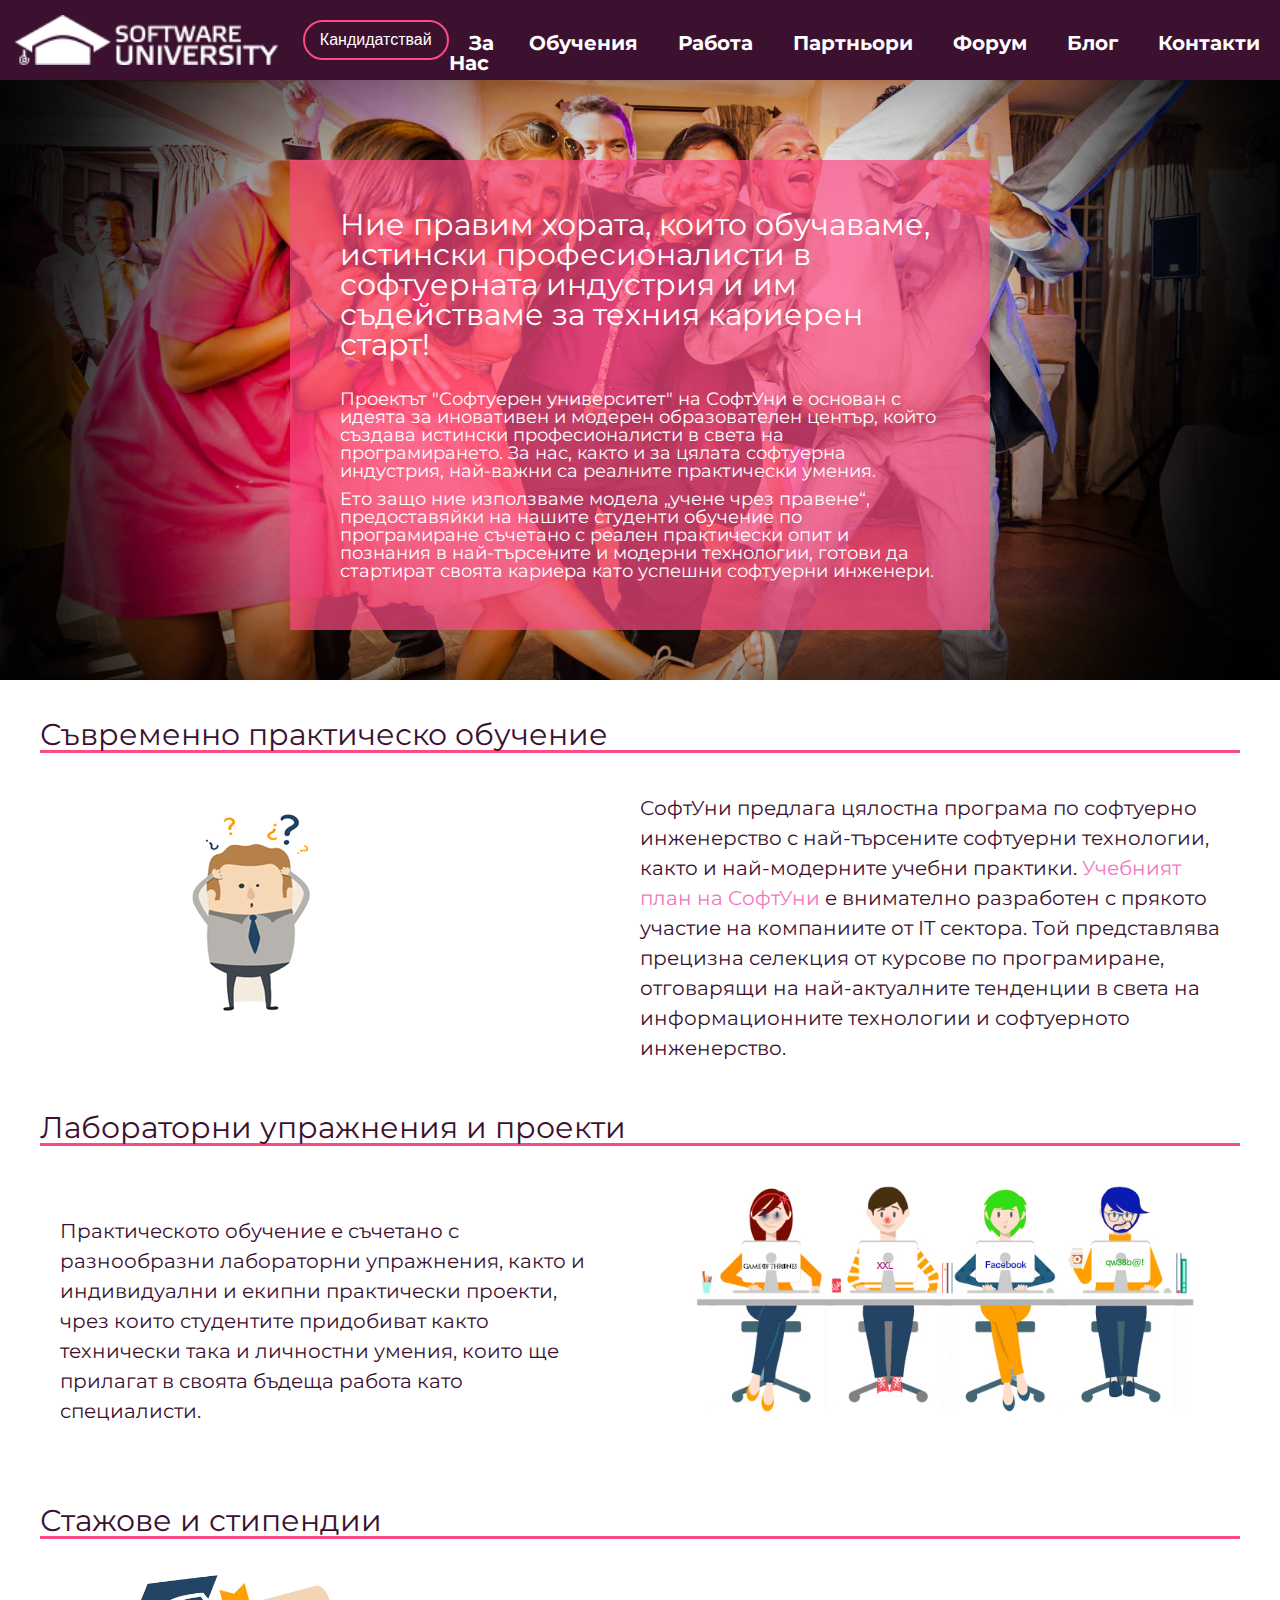
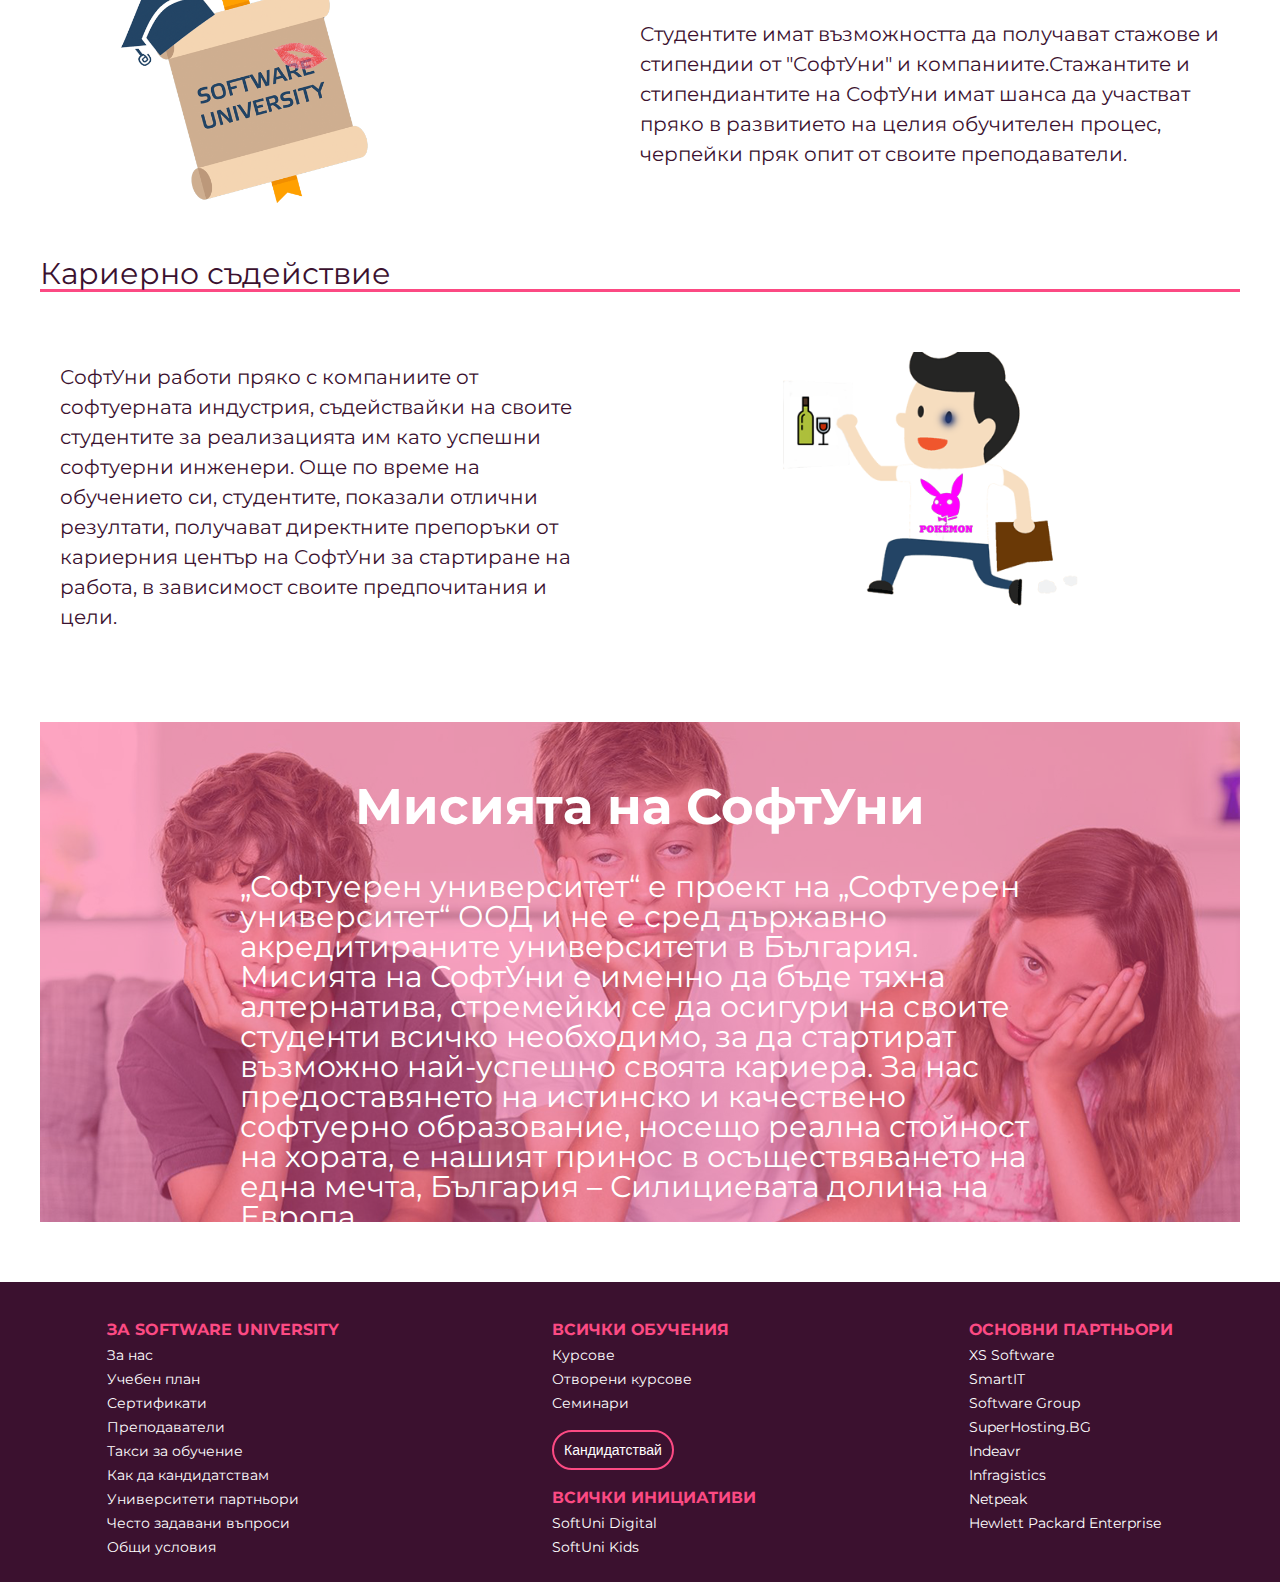
<file: index.html>
<!DOCTYPE html>
<html>
  <head>
    <meta charset="utf-8">
    <title>SoftUni Project</title>
    <link rel="stylesheet" href="reset.css">
    <link rel="stylesheet" href="my-project.css">

  </head>
  <body>
    <header>
      <img src="software-university-logo.png" alt=""/>
    <button type="button" name="button">Кандидатствай</button>
      <nav>
        <div class="nav-primary">

          <ul>
            <li><a href="index.html">За нас</a></li>
            <li><a href="#">Обучения</a></li>
            <li><a href="#">Работа</a></li>
            <li><a href="#">Партньори</a></li>
            <li><a href="#">Форум</a></li>
            <li><a href="#">Блог</a></li>
            <li><a href="contact.html">Контакти</a></li>
          </ul>
        </div>
      </nav>
    </header>
    <section class="main">

      <article class="info">
        <div class="text">


      <h1>Ние правим хората, които обучаваме, истински професионалисти в
        софтуерната индустрия и им съдействаме за техния кариерен старт!</h1>
        <p>Проектът "Софтуерен университет" на СофтУни е основан с идеята за иновативен и модерен образователен център,
          който създава истински професионалисти в света на програмирането.
          За нас, както и за цялата софтуерна индустрия, най-важни са реалните практически умения.</p>

          <p>Ето защо ние използваме модела „учене чрез правене“, предоставяйки на нашите студенти
            обучение по програмиране съчетано с реален практически опит и познания в най-търсените
            и модерни технологии, готови да стартират своята кариера като успешни софтуерни инженери.</p>
          </div>
            </article>
    </section>
    <div class="layout">
    <section class="content">
      <article class="">
        <h1>Съвременно практическо обучение</h1>

        <p class="right">СофтУни предлага цялостна програма по софтуерно инженерство с най-търсените софтуерни
           технологии, както и най-модерните учебни практики.
           <a href="#" class="schedule">Учебният план на СофтУни</a> е внимателно разработен с прякото участие на компаниите от IT сектора.
        Той представлява прецизна селекция от курсове по програмиране, отговарящи на най-актуалните
          тенденции в света на информационните технологии и софтуерното инженерство.</p>
        <img src="character.png" alt="">
        <!--<div class="languages">
        <a href="#" class="circle">C#</a>
        <a href="#"class="circle">PHP</a>
        <a href="#"class="circle">Java</a>
        <a href="#"class="circle">JavaScript</a>
      </div>-->
      </article>
      </section>
      <section class="lab">
      <article>
        <h1>Лабораторни упражнения и проекти</h1>
        <p>Практическото обучение e съчетано с разнообразни лабораторни упражнения, както и индивидуални и екипни практически проекти, чрез които студентите придобиват
          както технически така и личностни умения, които ще прилагат в своята бъдеща работа като специалисти.</p>
        <img src="labs-mentoring-projects-2.jpg" alt="">
      </article>
      </section>
      <section class="scholarship">
        <article class="">
          <h1>Стажове и стипендии</h1>
          <img src="scholarships.png" alt="">
          <p>Студентите имат възможността да получават стажове и стипендии от "СофтУни" и компаниите.Стажантите и стипендиантите на СофтУни имат шанса да
            участват пряко в развитието на целия обучителен процес, черпейки пряк опит от своите преподаватели.</p>
        </article>
    </section>
    <section class="career">
      <article>
        <h1>Кариерно съдействие</h1>
        <p>СофтУни работи пряко с компаниите от софтуерната индустрия, съдействайки на своите студентите за реализацията им като успешни софтуерни инженери. Още по време на обучението си, студентите, показали отлични резултати, получават
          директните препоръки от кариерния център на СофтУни за стартиране на работа, в
          зависимост своите предпочитания и цели.</p>
          <img src="career-opportunities-1.png" alt="">
      </article>
    </section>
    <section class="mission">
      <div class="text-2">
 <div class="width">
      <h1>Мисията на СофтУни</h1>
      <p>„Софтуерен университет“ е проект на „Софтуерен университет“ ООД и не е сред държавно акредитираните университети в България. Мисията на СофтУни е именно да бъде тяхна алтернатива, стремейки се да осигури на своите студенти всичко необходимо, за да стартират възможно най-успешно своята кариера. За нас предоставянето на истинско и качествено софтуерно образование, носещо реална стойност на хората, е нашият принос в осъществяването на една мечта, България – Силициевата долина на Европа.</p>
      </div>
</div>
    </section>
    </div>
    <footer class="footer">
      <div class="navigation">
        <h2>ЗА SOFTWARE UNIVERSITY</h2>
        <ul>
          <li><a href="#">За нас</a></li>
          <li><a href="#">Учебен план</a></li>
          <li><a href="#">Сертификати</a></li>
          <li><a href="#">Преподаватели</a></li>
          <li><a href="#">Такси за обучение</a></li>
          <li><a href="#">Как да кандидатствам</a></li>
          <li><a href="#">Университети партньори</a></li>
          <li><a href="#">Често задавани въпроси</a></li>
          <li><a href="#"><a href="#">Общи условия</a></li>
        </ul>
      </div>
      <div class="courses">
        <h2>ВСИЧКИ ОБУЧЕНИЯ</h2>
        <ul>
          <li><a href="#">Курсове</a></li>
          <li><a href="#">Отворени курсове</a></li>
          <li><a href="#">Семинари</a></li>
        </ul>
        <button type="button" name="button">Кандидатствай</button>
        <h1>ВСИЧКИ ИНИЦИАТИВИ</h1>
        <ul>
          <li><a href="#">SoftUni Digital</a></li>
          <li><a href="#">SoftUni Kids</a></li>
        </ul>
      </div>
      <div class="partners">
        <h2>ОСНОВНИ ПАРТНЬОРИ</h2>
        <ul>
          <li><a href="#">XS Software</a></li>
          <li><a href="#">SmartIT</a></li>
          <li><a href="#">Software Group</a></li>
          <li><a href="#">SuperHosting.BG</a></li>
          <li><a href="#">Indeavr</a></li>
          <li><a href="#">Infragistics</a></li>
          <li><a href="#">Netpeak</a></li>
          <li><a href="#">Hewlett Packard Enterprise</a></li>
        </ul>
      </div>
    </footer>
  </body>
</html>
</file>
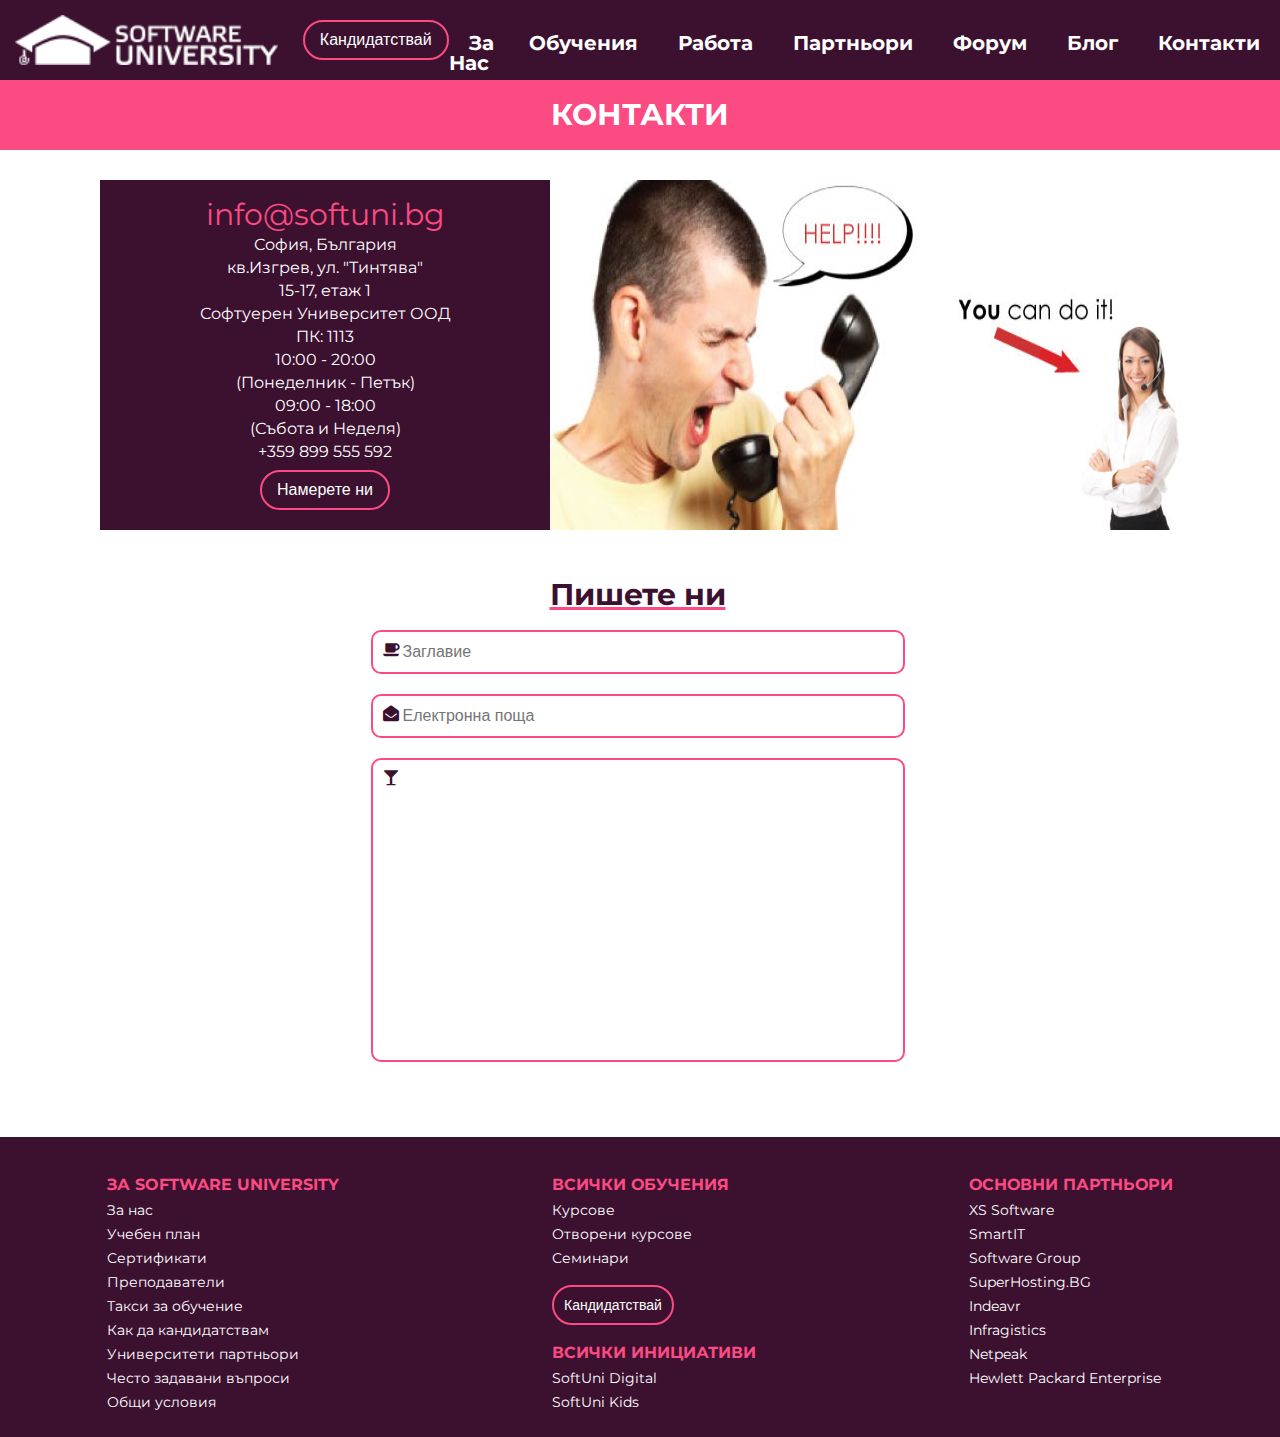
<file: contact.html>
<!DOCTYPE html>
<html>
  <head>
    <meta charset="utf-8">
    <title>Contact form</title>
    <link rel="stylesheet" href="reset.css">
    <link rel="stylesheet" href="contact.css">
  </head>
  <body>
    <header>
      <img src="software-university-logo.png" alt=""/>
    <button type="button" name="button">Кандидатствай</button>
      <nav>
        <div class="nav-primary">

          <ul>
            <li><a href="index.html">За нас</a></li>
            <li><a href="#">Обучения</a></li>
            <li><a href="#">Работа</a></li>
            <li><a href="#">Партньори</a></li>
            <li><a href="#">Форум</a></li>
            <li><a href="#">Блог</a></li>
            <li><a href="contact.html">Контакти</a></li>
          </ul>
        </div>
      </nav>
    </header>
    <main>
      <h1>КОНТАКТИ</h1>
      <div class="contacts">
<article class="address">
  <div class="e-mail">info@softuni.bg</div>
  <ul>
    <li>София, България</li>
    <li>кв.Изгрев, ул. "Тинтява" </li>
    <li>15-17, етаж 1</li>
    <li>Софтуерен Университет ООД</li>
    <li>ПК: 1113</li>
  </ul>
  <ul>
<li>10:00 - 20:00</li>
<li>(Понеделник - Петък)</li>
<li>09:00 - 18:00</li>
<li>(Събота и Неделя)</li>
<li>+359 899 555 592</li>
  </ul>
  <button type="button" name="button" class="find-us">Намерете ни</button>
</article>
<img src="contact.jpg" alt=""/>
</div>
<form class="" method="post">
  <h1>Пишете ни</h1>
  <label for="">
    <div class="form-group">
    <i class="fa fa-coffee" aria-hidden="true"></i>
    <input id="title" type="text" name="title" placeholder="Заглавие">
    </div>
  </label>
  <label for="">
    <div class="form-group">
    <i class="fa fa-envelope-open" aria-hidden="true"></i>
    <input id="e-mail" type="text" name="e-mail" placeholder="Електронна поща">
    </div>
  </label>
  <label for="">
    <div class="form-group">
    <i class="fa fa-glass" aria-hidden="true"></i>
    <input id="message" type="text" name="message" placeholder="">
  </div>
  </label>

</form>
    </main>
    <footer class="footer">
      <div class="navigation">
        <h2>ЗА SOFTWARE UNIVERSITY</h2>
        <ul>
          <li><a href="#">За нас</a></li>
          <li><a href="#">Учебен план</a></li>
          <li><a href="#">Сертификати</a></li>
          <li><a href="#">Преподаватели</a></li>
          <li><a href="#">Такси за обучение</a></li>
          <li><a href="#">Как да кандидатствам</a></li>
          <li><a href="#">Университети партньори</a></li>
          <li><a href="#">Често задавани въпроси</a></li>
          <li><a href="#"><a href="#">Общи условия</a></li>
        </ul>
      </div>
      <div class="courses">
        <h2>ВСИЧКИ ОБУЧЕНИЯ</h2>
        <ul>
          <li><a href="#">Курсове</a></li>
          <li><a href="#">Отворени курсове</a></li>
          <li><a href="#">Семинари</a></li>
        </ul>
        <button type="button" name="button">Кандидатствай</button>
        <h1>ВСИЧКИ ИНИЦИАТИВИ</h1>
        <ul>
          <li><a href="#">SoftUni Digital</a></li>
          <li><a href="#">SoftUni Kids</a></li>
        </ul>
      </div>
      <div class="partners">
        <h2>ОСНОВНИ ПАРТНЬОРИ</h2>
        <ul>
          <li><a href="#">XS Software</a></li>
          <li><a href="#">SmartIT</a></li>
          <li><a href="#">Software Group</a></li>
          <li><a href="#">SuperHosting.BG</a></li>
          <li><a href="#">Indeavr</a></li>
          <li><a href="#">Infragistics</a></li>
          <li><a href="#">Netpeak</a></li>
          <li><a href="#">Hewlett Packard Enterprise</a></li>
        </ul>
      </div>
    </footer>
  </body>
</html>

  </body>
</html>
</file>
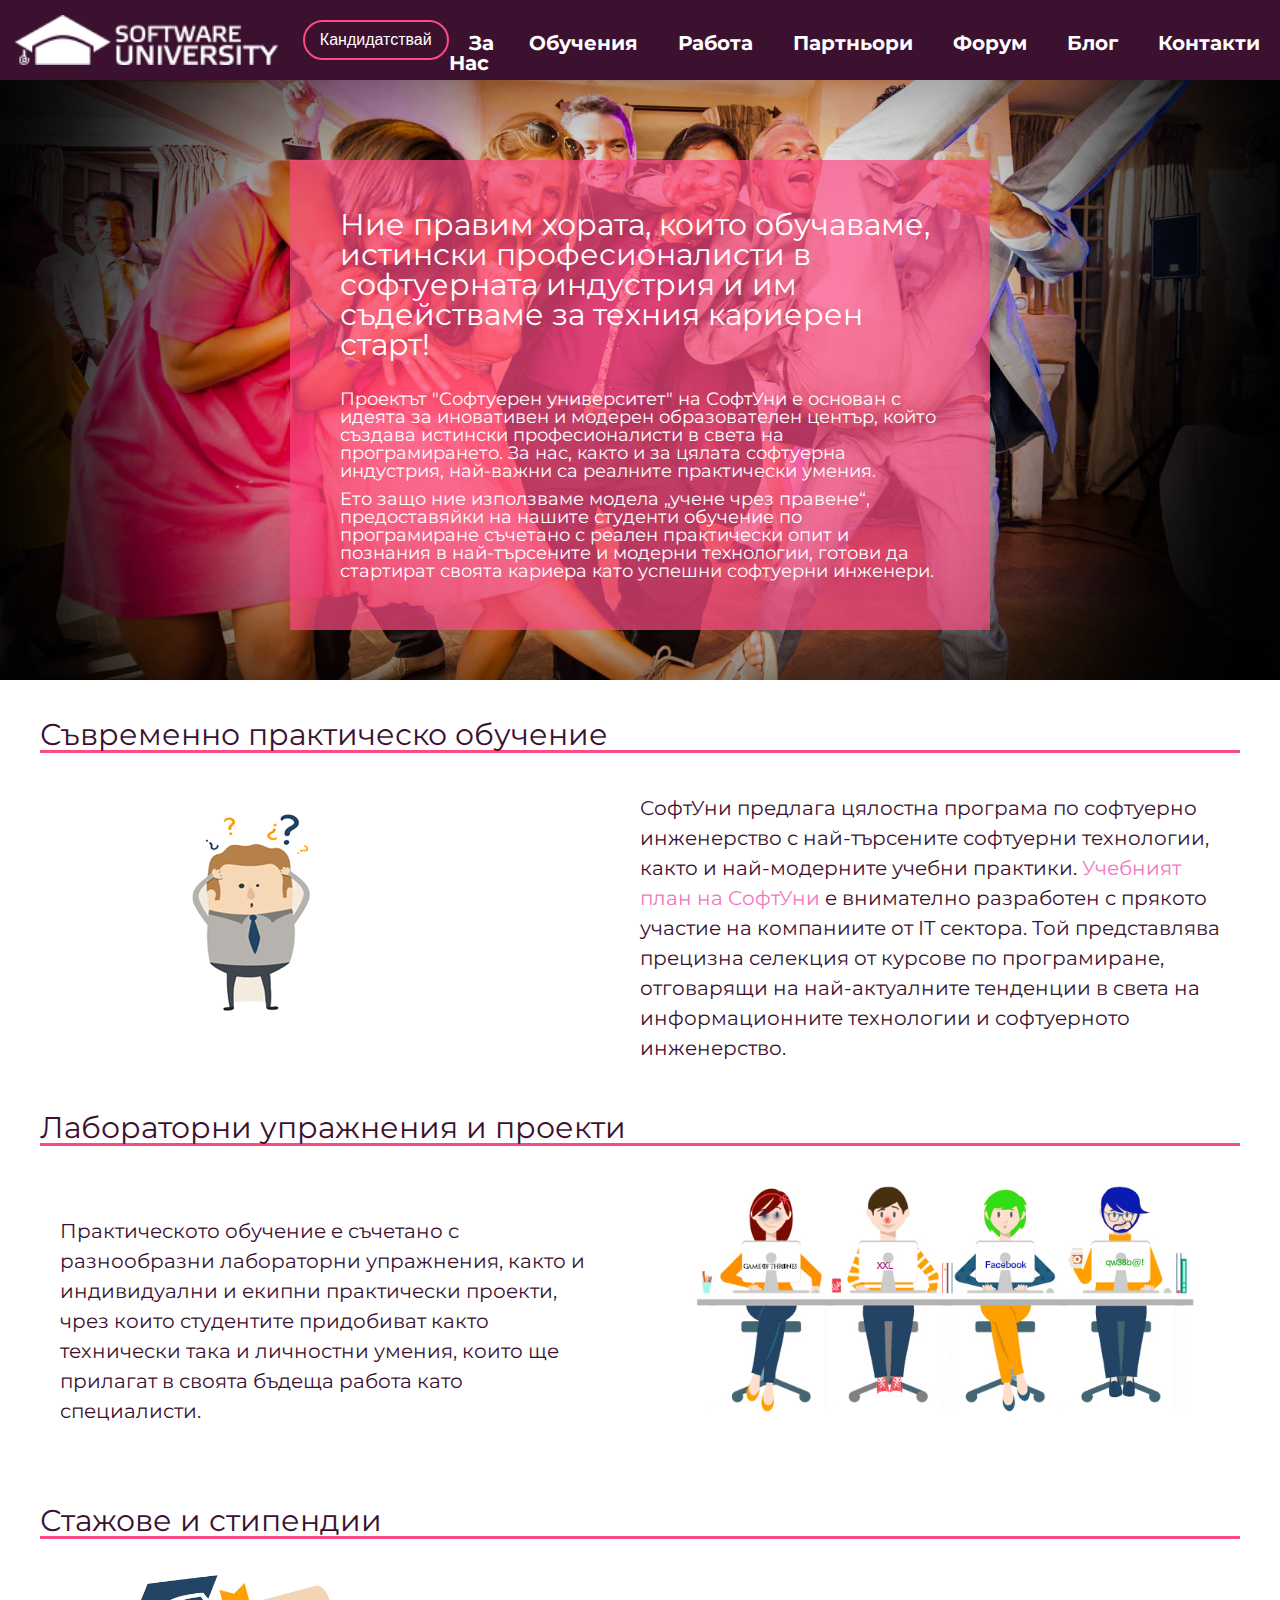
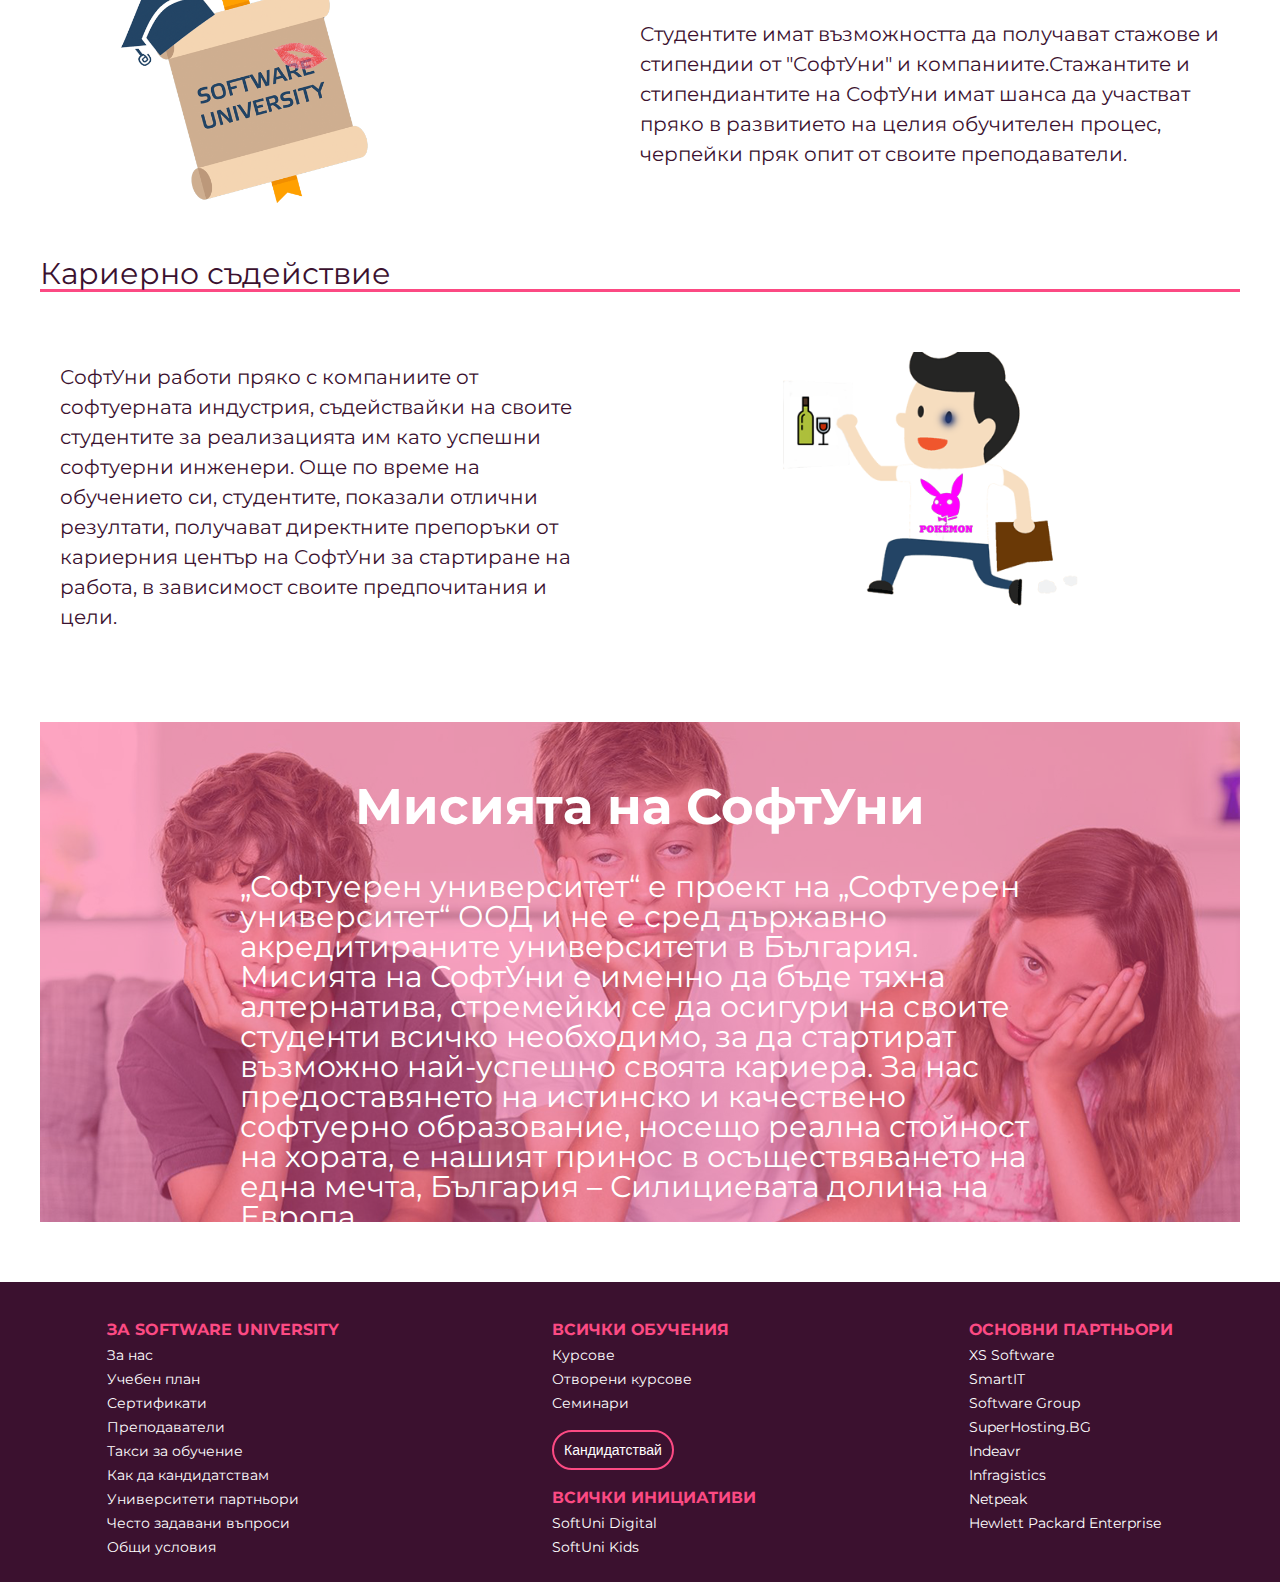
<file: my-project.html>
<!DOCTYPE html>
<html>
  <head>
    <meta charset="utf-8">
    <title>SoftUni Project</title>
    <link rel="stylesheet" href="reset.css">
    <link rel="stylesheet" href="my-project.css">

  </head>
  <body>
    <header>
      <img src="software-university-logo.png" alt=""/>
    <button type="button" name="button">Кандидатствай</button>
      <nav>
        <div class="nav-primary">

          <ul>
            <li><a href="#">За нас</a></li>
            <li><a href="#">Обучения</a></li>
            <li><a href="#">Работа</a></li>
            <li><a href="#">Партньори</a></li>
            <li><a href="#">Форум</a></li>
            <li><a href="#">Блог</a></li>
            <li><a href="#">Контакти</a></li>
          </ul>
        </div>
      </nav>
    </header>
    <section class="main">

      <article class="info">
        <div class="text">


      <h1>Ние правим хората, които обучаваме, истински професионалисти в
        софтуерната индустрия и им съдействаме за техния кариерен старт!</h1>
        <p>Проектът "Софтуерен университет" на СофтУни е основан с идеята за иновативен и модерен образователен център,
          който създава истински професионалисти в света на програмирането.
          За нас, както и за цялата софтуерна индустрия, най-важни са реалните практически умения.</p>

          <p>Ето защо ние използваме модела „учене чрез правене“, предоставяйки на нашите студенти
            обучение по програмиране съчетано с реален практически опит и познания в най-търсените
            и модерни технологии, готови да стартират своята кариера като успешни софтуерни инженери.</p>
          </div>
            </article>
    </section>
    <div class="layout">
    <section class="content">
      <article class="">
        <h1>Съвременно практическо обучение</h1>

        <p class="right">СофтУни предлага цялостна програма по софтуерно инженерство с най-търсените софтуерни
           технологии, както и най-модерните учебни практики.
           <a href="#" class="schedule">Учебният план на СофтУни</a> е внимателно разработен с прякото участие на компаниите от IT сектора.
        Той представлява прецизна селекция от курсове по програмиране, отговарящи на най-актуалните
          тенденции в света на информационните технологии и софтуерното инженерство.</p>
        <img src="character.png" alt="">
        <!--<div class="languages">
        <a href="#" class="circle">C#</a>
        <a href="#"class="circle">PHP</a>
        <a href="#"class="circle">Java</a>
        <a href="#"class="circle">JavaScript</a>
      </div>-->
      </article>
      </section>
      <section class="lab">
      <article>
        <h1>Лабораторни упражнения и проекти</h1>
        <p>Практическото обучение e съчетано с разнообразни лабораторни упражнения, както и индивидуални и екипни практически проекти, чрез които студентите придобиват
          както технически така и личностни умения, които ще прилагат в своята бъдеща работа като специалисти.</p>
        <img src="labs-mentoring-projects-2.jpg" alt="">
      </article>
      </section>
      <section class="scholarship">
        <article class="">
          <h1>Стажове и стипендии</h1>
          <img src="scholarships.png" alt="">
          <p>Студентите имат възможността да получават стажове и стипендии от "СофтУни" и компаниите.Стажантите и стипендиантите на СофтУни имат шанса да
            участват пряко в развитието на целия обучителен процес, черпейки пряк опит от своите преподаватели.</p>
        </article>
    </section>
    <section class="career">
      <article>
        <h1>Кариерно съдействие</h1>
        <p>СофтУни работи пряко с компаниите от софтуерната индустрия, съдействайки на своите студентите за реализацията им като успешни софтуерни инженери. Още по време на обучението си, студентите, показали отлични резултати, получават
          директните препоръки от кариерния център на СофтУни за стартиране на работа, в
          зависимост своите предпочитания и цели.</p>
          <img src="career-opportunities-1.png" alt="">
      </article>
    </section>
    <section class="mission">
      <div class="text-2">
 <div class="width">
      <h1>Мисията на СофтУни</h1>
      <p>„Софтуерен университет“ е проект на „Софтуерен университет“ ООД и не е сред държавно акредитираните университети в България. Мисията на СофтУни е именно да бъде тяхна алтернатива, стремейки се да осигури на своите студенти всичко необходимо, за да стартират възможно най-успешно своята кариера. За нас предоставянето на истинско и качествено софтуерно образование, носещо реална стойност на хората, е нашият принос в осъществяването на една мечта, България – Силициевата долина на Европа.</p>
      </div>
</div>
    </section>
    </div>
    <footer class="footer">
      <div class="navigation">
        <h2>ЗА SOFTWARE UNIVERSITY</h2>
        <ul>
          <li><a href="#">За нас</a></li>
          <li><a href="#">Учебен план</a></li>
          <li><a href="#">Сертификати</a></li>
          <li><a href="#">Преподаватели</a></li>
          <li><a href="#">Такси за обучение</a></li>
          <li><a href="#">Как да кандидатствам</a></li>
          <li><a href="#">Университети партньори</a></li>
          <li><a href="#">Често задавани въпроси</a></li>
          <li><a href="#"><a href="#">Общи условия</a></li>
        </ul>
      </div>
      <div class="courses">
        <h2>ВСИЧКИ ОБУЧЕНИЯ</h2>
        <ul>
          <li><a href="#">Курсове</a></li>
          <li><a href="#">Отворени курсове</a></li>
          <li><a href="#">Семинари</a></li>
        </ul>
        <button type="button" name="button">Кандидатствай</button>
        <h1>ВСИЧКИ ИНИЦИАТИВИ</h1>
        <ul>
          <li><a href="#">SoftUni Digital</a></li>
          <li><a href="#">SoftUni Kids</a></li>
        </ul>
      </div>
      <div class="partners">
        <h2>ОСНОВНИ ПАРТНЬОРИ</h2>
        <ul>
          <li><a href="#">XS Software</a></li>
          <li><a href="#">SmartIT</a></li>
          <li><a href="#">Software Group</a></li>
          <li><a href="#">SuperHosting.BG</a></li>
          <li><a href="#">Indeavr</a></li>
          <li><a href="#">Infragistics</a></li>
          <li><a href="#">Netpeak</a></li>
          <li><a href="#">Hewlett Packard Enterprise</a></li>
        </ul>
      </div>
    </footer>
  </body>
</html>
</file>
<file: my-project.css>
@import url('https://fonts.googleapis.com/css?family=Montserrat');
@import url('https://maxcdn.bootstrapcdn.com/font-awesome/4.7.0/css/font-awesome.min.css');
*{
  margin: 0;
  padding: 0;
}
body {
  font-family: Montserrat, sans-serif;
  font-size: 12px;
  margin: 0;
  padding: 0;
}
body > header {
  background-color: #3b112f;
  height:80px;
  background-size: cover;
  display: flex;
}
header img {
  padding: 15px;

}
header > button {
  border: 2px solid #fc4a83;
  border-radius: 50px;
  padding: 0 15px;;
  background-color: #3b112f;
  color: #fff;
  margin-top: 20px;
  margin-left: 10px;
  height: 40px;
  font-size: 16px;
}
header > button:hover{
  border: 2px solid #fc4a83;
  background-color: #fc4a83;
  color: #3b112f;
  cursor: pointer;
}
nav {
  margin: 0 auto;
}
nav ul {
  display: flex;
  height: 60px;
  justify-content: center;
  list-style: none;
  color: #fff;
  padding-top: 33px;
}
nav ul li a{
  font-size: 20px;
  font-weight: bold;
  text-transform: capitalize;
  margin: 0 20px;
  text-decoration: none;
  color: #fff;

}
nav ul li a:hover{
  color: #fc4a83;

}
.main {
  margin:0 auto;
  background: url('People-having-fun3.jpg')center center;
  background-size: cover;
  background-repeat: no-repeat;
  height: 600px;

}
article.info{
  width: 700px;
  margin:0 auto;
  padding-top:80px;


}
.info h1{
  font-size: 30px;
  font-weight: 400;
  margin-bottom: 30px;
  color: white;

}
.info p {
  color:white;
  font-size: 18px;
  margin-top: 10px;

}
div.text {
padding: 50px;
background-color: rgba(252,74,131,0.7);
}

.layout{
  width: 1200px;
  margin:0 auto;
}
.content,
.lab,
.scholarship,
.career,
.mission {
  width:1200px;
  display: inline-block;

}
.content h1 {
  font-size: 30px;
  margin-top: 40px;
  color:#3b112f;
  border-bottom: 3px solid #fc4a83;
  width:1200px;
}

.content p,
.scholarship p {
  font-size: 20px;
  line-height: 30px;
  width: 590px;
  /*background-color: #3b112f;
  color: #fff;*/
  color:#3b112f;
  padding:10px 10px 10px 20px;
  float: right;
  margin-top: 30px;
  border-radius: 20px;

}
a.schedule {
  text-decoration: none;
  color: #f376be;
}
.content img {
  margin-top: 60px;
  margin-left: 150px;
}

.lab h1,
.scholarship h1,
.career h1 {
  font-size: 30px;
  margin-top: 40px;
  color:#3b112f;
  border-bottom: 3px solid #fc4a83;
  width:1200px;

}
.lab p,
.career p {
  font-size: 20px;
  line-height: 30px;
  width: 535px;
/*  background-color:#3b112f;
  color: #fff;*/
  color:#3b112f;
  padding:40px 20px 40px 20px;
  float: left;
  margin-top: 30px;
  border-radius: 20px;
}
.lab img {
  width: 500px;
  margin-left: 80px;
  margin-top: 20px;
}
.scholarship p {
  padding-bottom: 50px;
  padding-top: 50px;
}
.scholarship img {
  height: 230px;
  margin-top: 35px;
  margin-left: 80px;
}
.career img{
  height: 260px;
  margin-left: 160px;
  margin-top: 60px;
}
.mission {
  color:#fff;
  background: url('mission2.jpg')center center;
  background-size: cover;
  height: 500px;
  margin-top: 50px;
  margin-bottom: 30px;
}
.text-2{
  background-color: rgba(252,74,131,0.5);
  height: 500px;
}
.width {
  width:800px;
  margin: 0 auto;
  padding-top:60px;
}
.mission h1 {
  text-align: center;
  font-size: 50px;
  font-weight: bold;
}
.mission p {
  font-size: 30px;
  padding-top: 40px;
}
footer{
  background-size: cover;
  height: 300px;
  display: flex;
  justify-content:space-around;
  background-color: #3b112f;
  margin-top: 30px;

}
footer > section {
  height: 300px;

}
footer h2 {
  font-size: 16px;
  font-weight: bold;
  color:#fc4a83;
  margin-top: 40px;
}
footer h1 {
  font-size: 16px;
  font-weight: bold;
  color:#fc4a83;
  margin-top: 20px;
}

footer ul li {
  margin-top:10px;
  font-size: 14px;
}
footer ul li a{
 text-decoration: none;
 color:#fff;
}
footer ul li a:hover{
  text-decoration: underline;
}
 .footer button {
  border: 2px solid #fc4a83;
  border-radius: 50px;
  padding: 10px;
  background-color: #3b112f;
  color: #fff;
  font-size: 14px;
  margin-top: 20px;
}
.footer button:hover{
  border: 2px solid #fc4a83;
  background-color: #fc4a83;
  color: #3b112f;
  cursor: pointer;
}
</file>
<file: contact.css>
@import url('https://fonts.googleapis.com/css?family=Montserrat');
@import url('https://maxcdn.bootstrapcdn.com/font-awesome/4.7.0/css/font-awesome.min.css');
*{
  margin: 0;
  padding: 0;
}
body {
  font-family: Montserrat, sans-serif;
  font-size: 12px;
  margin: 0;
  padding: 0;
}
body > header {
  background-color: #3b112f;
  height:80px;
  background-size: cover;
  display: flex;
}
header img {
  padding: 15px;

}
header > button {
  border: 2px solid #fc4a83;
  border-radius: 50px;
  padding: 0 15px;;
  background-color: #3b112f;
  color: #fff;
  margin-top: 20px;
  margin-left: 10px;
  height: 40px;
  font-size: 16px;
}
header > button:hover{
  border: 2px solid #fc4a83;
  background-color: #fc4a83;
  color: #3b112f;
  cursor: pointer;
}
nav {
  margin: 0 auto;
}
nav ul {
  display: flex;
  height: 60px;
  justify-content: center;
  list-style: none;
  color: #fff;
  padding-top: 33px;
}
nav ul li a{
  font-size: 20px;
  font-weight: bold;
  text-transform: capitalize;
  margin: 0 20px;
  text-decoration: none;
  color: #fff;

}

nav ul li a:hover{
  color: #fc4a83;

}
main >h1 {
  font-size: 30px;
  background-color: #fc4a83;
  text-align: center;
  background-size: cover;
  padding-top: 20px;
  padding-bottom: 20px;
  color: #fff;
  font-weight: bold;
}
.contacts {
  width:1200px;
  display:flex;
  justify-content: center;

}
.address{
  width: 500px;
  display: block;
  background-color:#3b112f;
  margin-top:30px;
  text-align: center;
  margin-left: 100px;
}
 .contacts img {
   margin-top: 30px;

}
.e-mail {
  font-size: 30px;
  text-align: center;
  color:#fc4a83;
  padding-top: 20px;
}
.address ul {
  color:#fff;

}
.address ul li {
  padding-top: 7px;
  font-size: 16px;
  font-weight: normal;
}
.address button{
  border: 2px solid #fc4a83;
  border-radius: 50px;
  padding: 0 15px;
  background-color: #3b112f;
  color: #fff;
  font-size: 16px;
  margin-top: 10px;
  margin-bottom: 20px;
  padding-left: 10 0;
  height: 40px;
}
.address button:hover{
  border: 2px solid #fc4a83;
  background-color:#fc4a83;
  color:#3b112f;
  cursor: pointer;

}
form {
  margin: 50px auto;
  max-width: 1200px;
  padding: 0 15px 25px 10px;
  font-size: 16px;

}
form > h1 {
  font-size:30px;
  font-weight: bold;
  color: #3b112f;
  text-align: center;
  text-decoration: underline;
  text-decoration-color:#fc4a83;
  margin-bottom: 20px;
}
label{
  display: flex;
  justify-content: center;
  margin-top: 20px;
}
div.form-group {
  position: relative;
}
form i {
  position: absolute;
  border:none;
  left:12px;
  top:11px;
  color:#3b112f;
  }
input{
  border: 2px solid #fc4a83;
  height: 40px;
  width: 500px;
  font-size: 16px;
  border-radius: 10px;
  padding-left: 30px;
  vertical-align:top;
}
#message{
  width:500px;
  height: 300px;
}
footer{
  background-size: cover;
  height: 300px;
  display: flex;
  justify-content:space-around;
  background-color: #3b112f;
  margin-top: 30px;

}
footer > section {
  height: 300px;

}
footer h2 {
  font-size: 16px;
  font-weight: bold;
  color:#fc4a83;
  margin-top: 40px;
}
footer h1 {
  font-size: 16px;
  font-weight: bold;
  color:#fc4a83;
  margin-top: 20px;
}

footer ul li {
  margin-top:10px;
  font-size: 14px;
}
footer ul li a{
 text-decoration: none;
 color:#fff;
}
footer ul li a:hover{
  text-decoration: underline;
}
 .footer button {
  border: 2px solid #fc4a83;
  border-radius: 50px;
  padding: 10px;
  background-color: #3b112f;
  color: #fff;
  font-size: 14px;
  margin-top: 20px;
}
.footer button:hover{
  border: 2px solid #fc4a83;
  background-color: #fc4a83;
  color: #3b112f;
  cursor: pointer;
}
</file>
